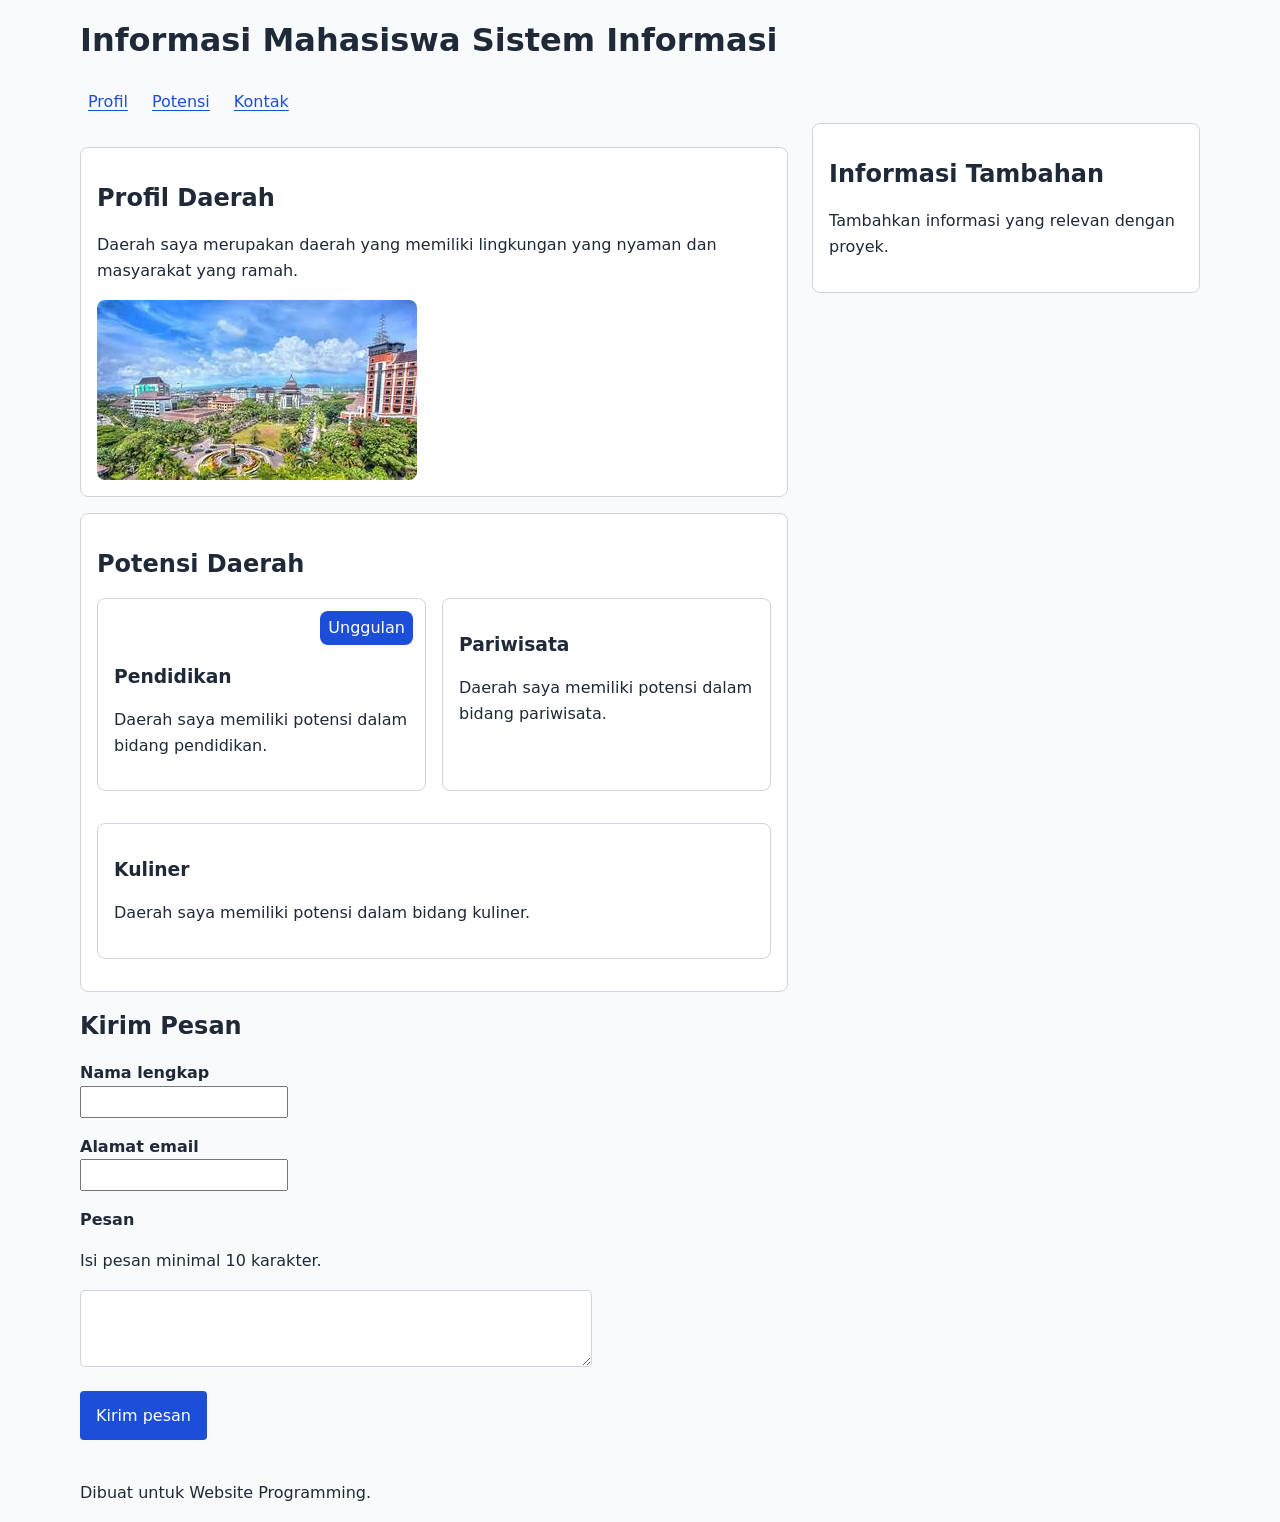
<file: praktikum/index.html>
<!DOCTYPE html>
<html lang="id">

<head>
  <meta charset="UTF-8">
  <meta name="viewport" content="width=device-width, initial-scale=1.0">
  <title>Informasi Mahasiswa Sistem Informasi</title>
    <link rel="stylesheet" href="style.css">
</head>

<body>

  <header>
    <h1>Informasi Mahasiswa Sistem Informasi</h1>

    <nav aria-label="Navigasi utama">
      <ul class="nav-list">
        <li><a class="nav-link" href="#profil">Profil</a></li>
        <li><a class="nav-link" href="#potensi">Potensi</a></li>
        <li><a class="nav-link" href="#kontak">Kontak</a></li>
      </ul>
    </nav>
  </header>

  <div class="page-layout">

  <main>
    <article id="profil" class="card">
      <h2>Profil Daerah</h2>

      <p>
        Daerah saya merupakan daerah yang memiliki lingkungan
        yang nyaman dan masyarakat yang ramah.
      </p>

      <img src="images/daerah.jpg"
     alt=" Daerah saya memiliki potensi dalam bidang pendidikan,
        pariwisata, kuliner, dan kegiatan masyarakat">
    </article>

    <section id="potensi" class="card">
      <h2>Potensi Daerah</h2>

      <div class="card-list">
        <article class="card card--featured">
          <span class="badge">Unggulan</span>
          <h3>Pendidikan</h3>
          <p>
            Daerah saya memiliki potensi dalam bidang pendidikan.
          </p>
        </article>

        <article class="card">
          <h3>Pariwisata</h3>
          <p>
            Daerah saya memiliki potensi dalam bidang pariwisata.
          </p>
        </article>

        <article class="card">
          <h3>Kuliner</h3>
          <p>
            Daerah saya memiliki potensi dalam bidang kuliner.
          </p>
        </article>

      </div>
    </section>

    <section id="kontak" class="">
      <h2>Kirim Pesan</h2>

      <form action="#" method="post">

        <div>
          <label for="nama">Nama lengkap</label>
          <input id="nama"
                 name="nama"
                 type="text"
                 autocomplete="name"
                 required>
        </div>

        <div>
          <label for="email">Alamat email</label>
          <input id="email"
                 name="email"
                 type="email"
                 autocomplete="email"
                 required>
        </div>

        <div>
          <label for="pesan">Pesan</label>
          <p id="petunjuk-pesan">Isi pesan minimal 10 karakter.</p>
          <textarea id="pesan"
          name="pesan"
          minlength="10"
          required
          aria-describedby="petunjuk-pesan"></textarea>
        </div>

        <button type="submit">Kirim pesan</button>

      </form>
    </section>

  </main>

  <aside aria-labelledby="info-tambahan">
    <h2 id="info-tambahan">Informasi Tambahan</h2>
    <p>Tambahkan informasi yang relevan dengan proyek.</p>
  </aside>
  </div>

  <footer>
    <p>Dibuat untuk Website Programming.</p>
  </footer>

</body>

</html>
</file>
<file: praktikum/style.css>
*, *::before, *::after {
  box-sizing: border-box;
}

:root {
  --color-primary: #1d4ed8;
  --color-text: #1f2937;
  --color-muted: #4b5563;
  --color-surface: #ffffff;
  --color-border: #d1d5db;
  --color-focus: #f59e0b;

  --space-1: 0.5rem;
  --space-2: 1rem;
  --space-3: 1.5rem;

  --radius: 0.5rem;
}
body {
    margin: 0;
    color: var(--color-text);
    background: #f8fafc;
    font-family: system-ui, sans-serif;
    line-height: 1.6;
}

header, 
main, 
footer {
    width: min(100% - 2rem, 70rem);
    margin-inline: auto;
}

main {
    padding-block: var(--space-3);
}

h1,
h2,
h3 {
    line-height: 1.2;
}

p {
    max-width: 65ch;
}

.nav-list {
    display: flex;
    flex-wrap: wrap;
    gap: var(--space-1);
    margin: 0;
    padding: 0;
    list-style: none;
}

.nav-link {
    display: inline-block;
}

.nav-link {
    color: var(--color-primary);
    padding: var(--space-1);
    text-underline-offset: 0.2em;
} 

.nav-link:active {
    color: #1e3a8a;
}

.nav-link:focus-visible {
    outline: 3px solid var(--color-focus);
    outline-offset: 3px;
}

img {
    display: block;
    max-width: 100%;
    height: auto;
    border-radius: var(--radius);
}

table {
    width: 100%;
    border-collapse: collapse;
}

th,
td {
    padding:var(--space-1);
    border: 1px solid var(--color-border);
    text-align: start;
}

label {
    display: block;
    margin-block-start: var(--space-2);
    font-weight: 600;
}

input,
textarea,
button {
    font: inherit;
}

textarea {
    width: 100%;
    max-width: 32rem;
    padding: 0.75rem;
    border: 1px solid var(--color-border);
    border-radius: 0.25rem;
}

button {
    margin-block-start: var(--space-2);
    padding: 0.75rem 1rem;
    color: #ffffff;
    background: var(--color-primary);
    border: 0;
    border-radius: 0.25rem;
    cursor: pointer;
}

button:hover {
    filter: brightness(0.9);
}

input:focus-visible,
textarea:focus-visible,
button:focus-visible {
    outline: 3px solid var(--color-focus);
    outline-offset: 3px;
}

.card {
    background: var(--color-surface);
    border: 1px solid var(--color-border);
    border-radius: var(--radius);
    padding: var(--space-2);
    margin-block-end: var(--space-2);
}

a:focus-visible {
    outline: 3px solid var(--color-focus);
    outline-offset: 3px;
}

.page-layout {
    display: flex;
    flex-wrap: wrap;
    gap: var(--space-3);
    align-items: flex-start;
    width: min(100% - 2rem, 70rem);
    margin-inline: auto;
}
.page-layout > main {
  flex: 1 1 36rem;
  min-width: 0;
  margin-inline: 0;
}

.page-layout > aside {
  flex: 1 1 16rem;
  padding: var(--space-2);
  background: var(--color-surface);
  border: 1px solid var(--color-border);
  border-radius: var(--radius);
}

.card-list {
  display: flex;
  flex-wrap: wrap;
  gap: var(--space-2);
}

.card-list > .card {
  flex: 1 1 16rem;
}

.card--featured {
  position: relative;
  padding-block-start: 3rem;
}

.badge {
  position: absolute;
  inset-block-start: 0.75rem;
  inset-inline-end: 0.75rem;
  padding: 0.25rem 0.5rem;
  color: #ffffff;
  background: var(--color-primary);
  border-radius: var(--radius);
}

img,
video {
  display: block;
  max-width: 100%;
  height: auto;
}

pre {
  overflow-x: auto;
}

a,
p {
  overflow-wrap: anywhere;
}
</file>
<file: tugas/style.css>
*, *::before, *::after {
  box-sizing: border-box;
}

:root {
  --color-primary: #1d4ed8;
  --color-text: #1f2937;
  --color-muted: #4b5563;
  --color-surface: #ffffff;
  --color-border: #d1d5db;
  --color-focus: #f59e0b;

  --space-1: 0.5rem;
  --space-2: 1rem;
  --space-3: 1.5rem;

  --radius: 0.5rem;
}
body {
    margin: 0;
    color: var(--color-text);
    background: #f8fafc;
    font-family: system-ui, sans-serif;
    line-height: 1.6;
}

header, 
main, 
footer {
    width: min(100% - 2rem, 70rem);
    margin-inline: auto;
}

main {
    padding-block: var(--space-3);
}

h1,
h2,
h3 {
    line-height: 1.2;
}

p {
    max-width: 65ch;
}

.nav-list {
    display: flex;
    flex-wrap: wrap;
    gap: var(--space-1);
    margin: 0;
    padding: 0;
    list-style: none;
}

.nav-link {
    display: inline-block;
    color: var(--color-primary);
    padding: var(--space-1);
    text-underline-offset: 0.2em;
}

.nav-link:active {
    color: #1e3a8a;
}

.nav-link:focus-visible {
    outline: 3px solid var(--color-focus);
    outline-offset: 3px;
}

img {
    display: block;
    max-width: 100%;
    height: auto;
    border-radius: var(--radius);
}

table {
    width: 100%;
    border-collapse: collapse;
}

th,
td {
    padding:var(--space-1);
    border: 1px solid var(--color-border);
    text-align: start;
}

label {
    display: block;
    margin-block-start: var(--space-2);
    font-weight: 600;
}

input,
textarea,
button {
    font: inherit;
}

textarea {
    width: 100%;
    max-width: 32rem;
    padding: 0.75rem;
    border: 1px solid var(--color-border);
    border-radius: 0.25rem;
}

button {
    margin-block-start: var(--space-2);
    padding: 0.75rem 1rem;
    color: #ffffff;
    background: var(--color-primary);
    border: 0;
    border-radius: 0.25rem;
    cursor: pointer;
}

button:hover {
    filter: brightness(0.9);
}

input:focus-visible,
textarea:focus-visible,
button:focus-visible {
    outline: 3px solid var(--color-focus);
    outline-offset: 3px;
}

.card {
    background: var(--color-surface);
    border: 1px solid var(--color-border);
    border-radius: var(--radius);
    padding: var(--space-2);
    margin-block-end: var(--space-2);
}

a:focus-visible {
    outline: 3px solid var(--color-focus);
    outline-offset: 3px;
}

.page-layout {
    display: flex;
    flex-wrap: wrap;
    gap: var(--space-3);
    align-items: flex-start;
    width: min(100% - 2rem, 70rem);
    margin-inline: auto;
}
.page-layout > main {
  flex: 1 1 36rem;
  min-width: 0;
  margin-inline: 0;
}

.page-layout > aside {
  flex: 1 1 16rem;
  padding: var(--space-2);
  background: var(--color-surface);
  border: 1px solid var(--color-border);
  border-radius: var(--radius);
}

.card-list {
  display: flex;
  flex-wrap: wrap;
  gap: var(--space-2);
}

.card-list > .card {
  flex: 1 1 16rem;
  min-width: 0;
}

.card--featured {
  position: relative;
  padding-block-start: 3rem;
}

.badge {
  position: absolute;
  inset-block-start: 0.75rem;
  inset-inline-end: 0.75rem;
  padding: 0.25rem 0.5rem;
  color: #ffffff;
  background: var(--color-primary);
  border-radius: var(--radius);
}

img,
video {
    display: block;
    max-width: 100%;
    height: auto;
    border-radius: var(--radius);
}

pre {
  overflow-x: auto;
}

a,
p {
  overflow-wrap: anywhere;
}
</file>
